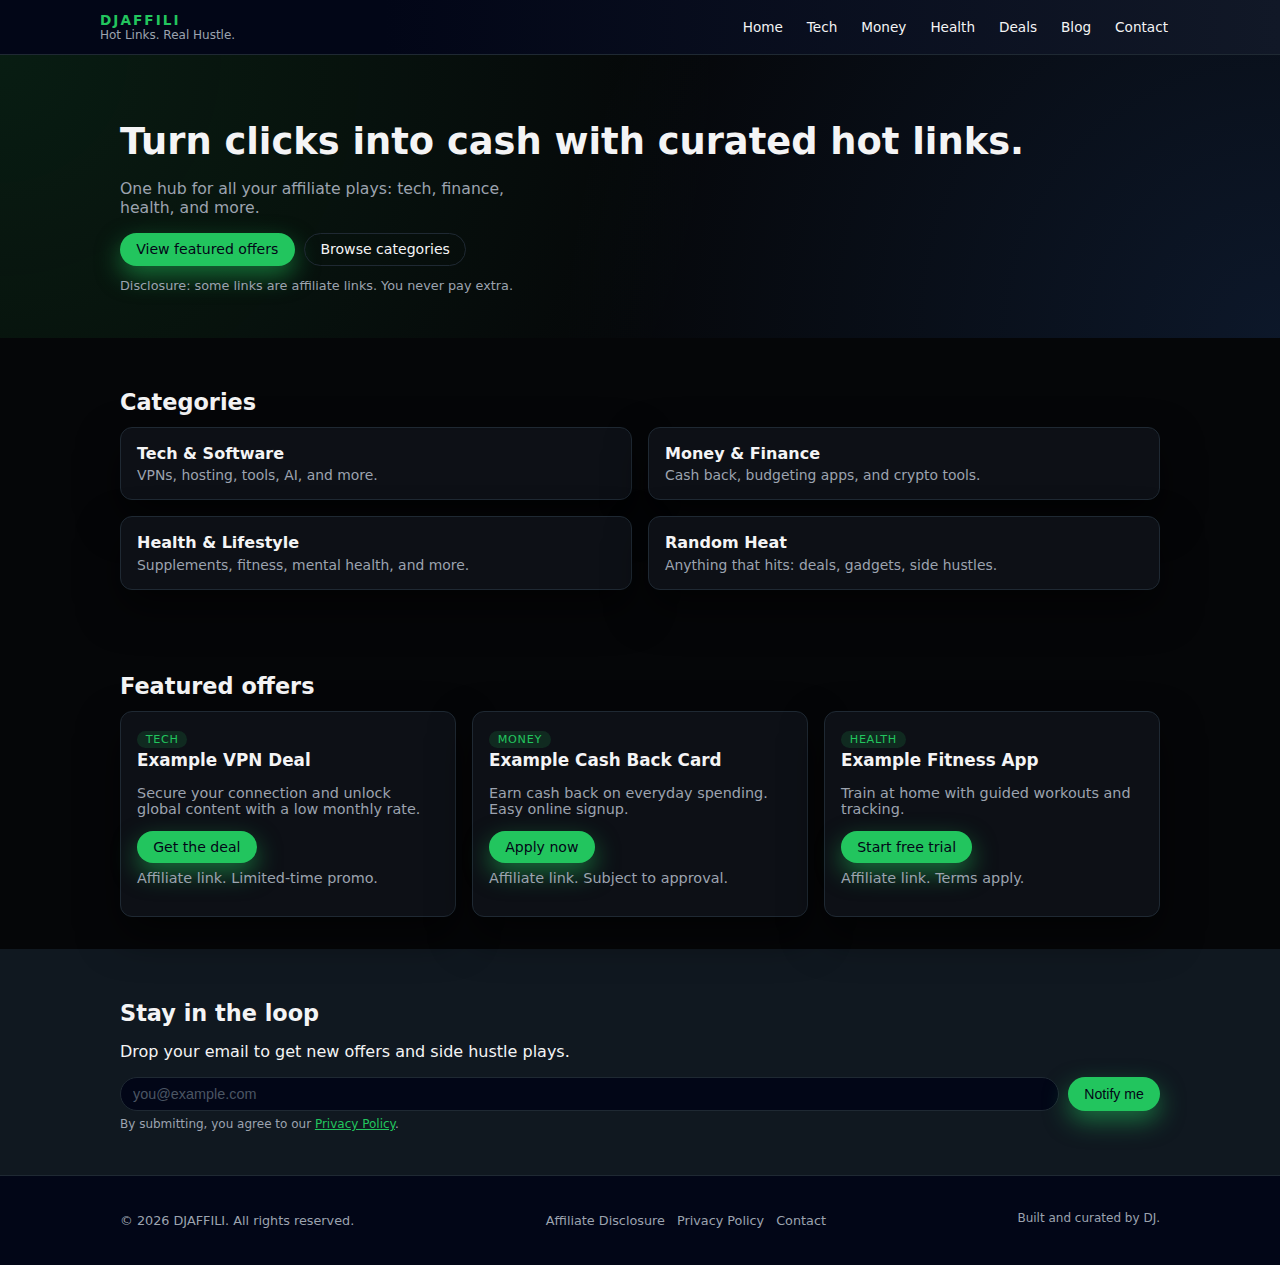
<file: index.html>
<!doctype html>
<html lang="en">
<head>
  <meta charset="utf-8">
  <title>DJAFFILI — Hot Links. Real Hustle.</title>
  <meta name="viewport" content="width=device-width, initial-scale=1">
  <meta name="description" content="DJAFFILI: curated affiliate offers in tech, money, health, and more. Short links, clean pages, real payouts.">

  <link rel="stylesheet" href="styles/main.css">
</head>
<body>
  <header class="site-header">
    <div class="container header-inner">
      <div class="logo">
        <span class="logo-main">DJAFFILI</span>
        <span class="logo-tag">Hot Links. Real Hustle.</span>
      </div>

      <nav class="nav">
        <button class="nav-toggle" aria-label="Toggle menu">&#9776;</button>
        <ul class="nav-list">
          <li><a href="/">Home</a></li>
          <li><a href="offers/tech.html">Tech</a></li>
          <li><a href="offers/finance.html">Money</a></li>
          <li><a href="offers/health.html">Health</a></li>
          <li><a href="offers/misc.html">Deals</a></li>
          <li><a href="blog/">Blog</a></li>
          <li><a href="contact.html">Contact</a></li>
        </ul>
      </nav>
    </div>
  </header>

  <main>
    <!-- Hero -->
    <section class="hero">
      <div class="container hero-inner">
        <div>
          <h1>Turn clicks into cash with curated hot links.</h1>
          <p class="hero-sub">
            One hub for all your affiliate plays: tech, finance, health, and more.
          </p>
          <div class="hero-actions">
            <a href="#featured" class="btn btn-primary">View featured offers</a>
            <a href="offers/tech.html" class="btn btn-ghost">Browse categories</a>
          </div>
          <p class="hero-note">Disclosure: some links are affiliate links. You never pay extra.</p>
        </div>
      </div>
    </section>

    <!-- Categories -->
    <section class="section" id="categories">
      <div class="container">
        <h2>Categories</h2>
        <div class="grid grid-4">
          <a class="card" href="offers/tech.html">
            <h3>Tech & Software</h3>
            <p>VPNs, hosting, tools, AI, and more.</p>
          </a>
          <a class="card" href="offers/finance.html">
            <h3>Money & Finance</h3>
            <p>Cash back, budgeting apps, and crypto tools.</p>
          </a>
          <a class="card" href="offers/health.html">
            <h3>Health & Lifestyle</h3>
            <p>Supplements, fitness, mental health, and more.</p>
          </a>
          <a class="card" href="offers/misc.html">
            <h3>Random Heat</h3>
            <p>Anything that hits: deals, gadgets, side hustles.</p>
          </a>
        </div>
      </div>
    </section>

    <!-- Featured offers -->
    <section class="section" id="featured">
      <div class="container">
        <h2>Featured offers</h2>
        <div class="grid grid-3">
          <!-- Offer 1 -->
          <article class="offer-card">
            <div class="offer-tag">Tech</div>
            <h3>Example VPN Deal</h3>
            <p>Secure your connection and unlock global content with a low monthly rate.</p>
            <a
              href="redirects/tech-offer1.html"
              class="btn btn-primary"
              data-offer="tech-offer1"
            >Get the deal</a>
            <p class="offer-disclosure">Affiliate link. Limited-time promo.</p>
          </article>

          <!-- Offer 2 -->
          <article class="offer-card">
            <div class="offer-tag">Money</div>
            <h3>Example Cash Back Card</h3>
            <p>Earn cash back on everyday spending. Easy online signup.</p>
            <a
              href="redirects/finance-offer1.html"
              class="btn btn-primary"
              data-offer="finance-offer1"
            >Apply now</a>
            <p class="offer-disclosure">Affiliate link. Subject to approval.</p>
          </article>

          <!-- Offer 3 -->
          <article class="offer-card">
            <div class="offer-tag">Health</div>
            <h3>Example Fitness App</h3>
            <p>Train at home with guided workouts and tracking.</p>
            <a
              href="redirects/health-offer1.html"
              class="btn btn-primary"
              data-offer="health-offer1"
            >Start free trial</a>
            <p class="offer-disclosure">Affiliate link. Terms apply.</p>
          </article>
        </div>
      </div>
    </section>

    <!-- Email capture (optional hook for later) -->
    <section class="section section-contrast">
      <div class="container">
        <h2>Stay in the loop</h2>
        <p>Drop your email to get new offers and side hustle plays.</p>
        <form class="simple-form" action="#" method="post">
          <!-- Hook this up to MailerLite / other later -->
          <input type="email" name="email" placeholder="you@example.com" required>
          <button type="submit" class="btn btn-primary">Notify me</button>
        </form>
        <p class="small">By submitting, you agree to our <a href="privacy.html">Privacy Policy</a>.</p>
      </div>
    </section>
  </main>

  <footer class="site-footer">
    <div class="container footer-inner">
      <p>&copy; <span id="year"></span> DJAFFILI. All rights reserved.</p>
      <div class="footer-links">
        <a href="disclosure.html">Affiliate Disclosure</a>
        <a href="privacy.html">Privacy Policy</a>
        <a href="contact.html">Contact</a>
      </div>
      <p class="small">Built and curated by DJ.</p>
    </div>
  </footer>

  <script src="scripts/tracker.js"></script>
  <script>
    // Mobile nav toggle
    const toggle = document.querySelector('.nav-toggle');
    const navList = document.querySelector('.nav-list');
    if (toggle && navList) {
      toggle.addEventListener('click', () => {
        navList.classList.toggle('nav-open');
      });
    }

    // Set year
    document.getElementById('year').textContent = new Date().getFullYear();
  </script>
</body>
</html>
</file>
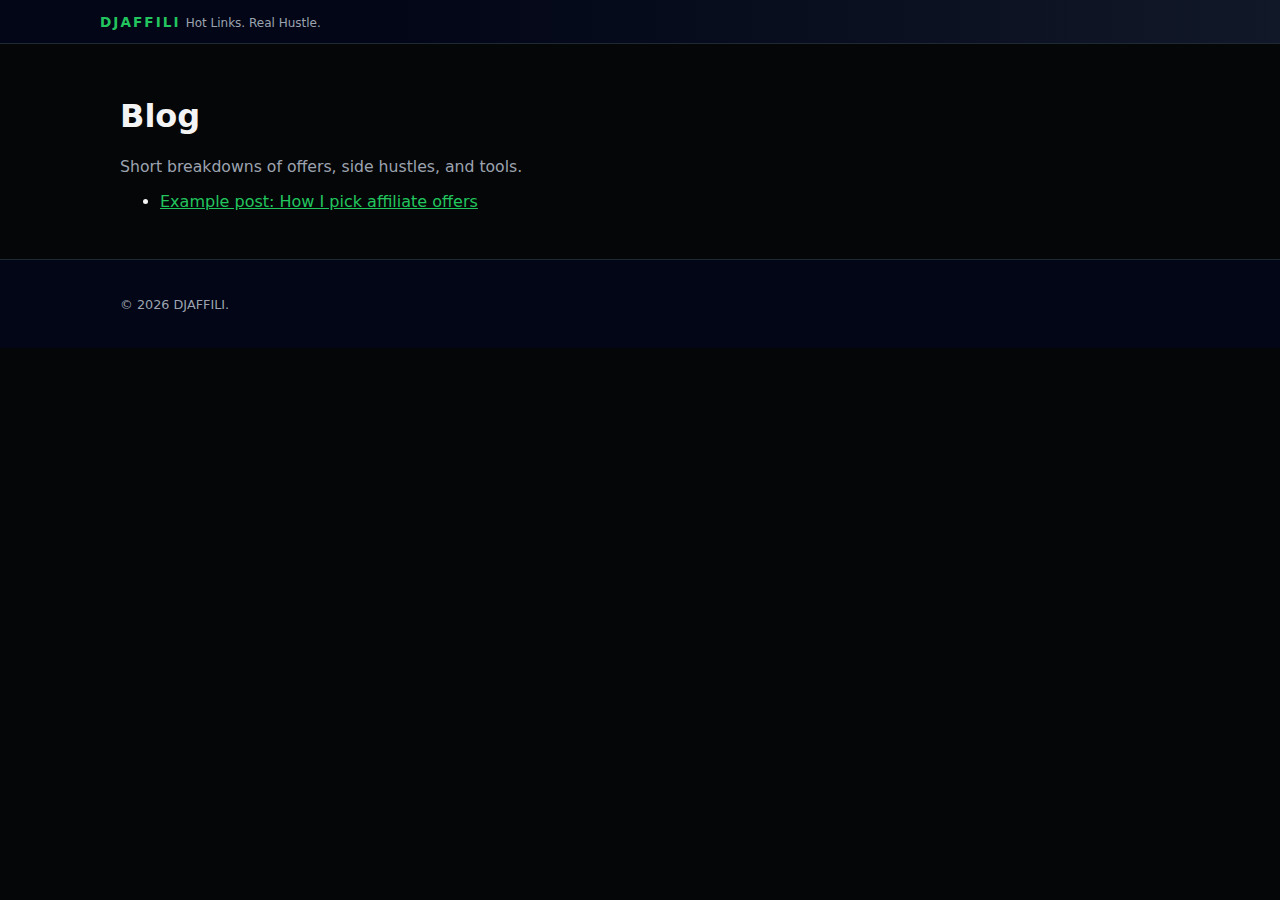
<file: blog/index.html>
<!doctype html>
<html lang="en">
<head>
  <meta charset="utf-8">
  <title>Blog | DJAFFILI</title>
  <meta name="viewport" content="width=device-width, initial-scale=1">
  <link rel="stylesheet" href="../styles/main.css">
</head>
<body>
  <header class="site-header">
    <div class="container header-inner">
      <div class="logo">
        <a href="../" style="text-decoration:none; color:inherit;">
          <span class="logo-main">DJAFFILI</span>
          <span class="logo-tag">Hot Links. Real Hustle.</span>
        </a>
      </div>
    </div>
  </header>

  <main class="section">
    <div class="container">
      <h1>Blog</h1>
      <p class="hero-sub">Short breakdowns of offers, side hustles, and tools.</p>

      <ul>
        <li>
          <a href="posts/first-post.html">Example post: How I pick affiliate offers</a>
        </li>
      </ul>
    </div>
  </main>

  <footer class="site-footer">
    <div class="container footer-inner">
      <p>&copy; <span id="year"></span> DJAFFILI.</p>
    </div>
  </footer>

  <script>
    document.getElementById("year").textContent = new Date().getFullYear();
  </script>
</body>
</html>
</file>
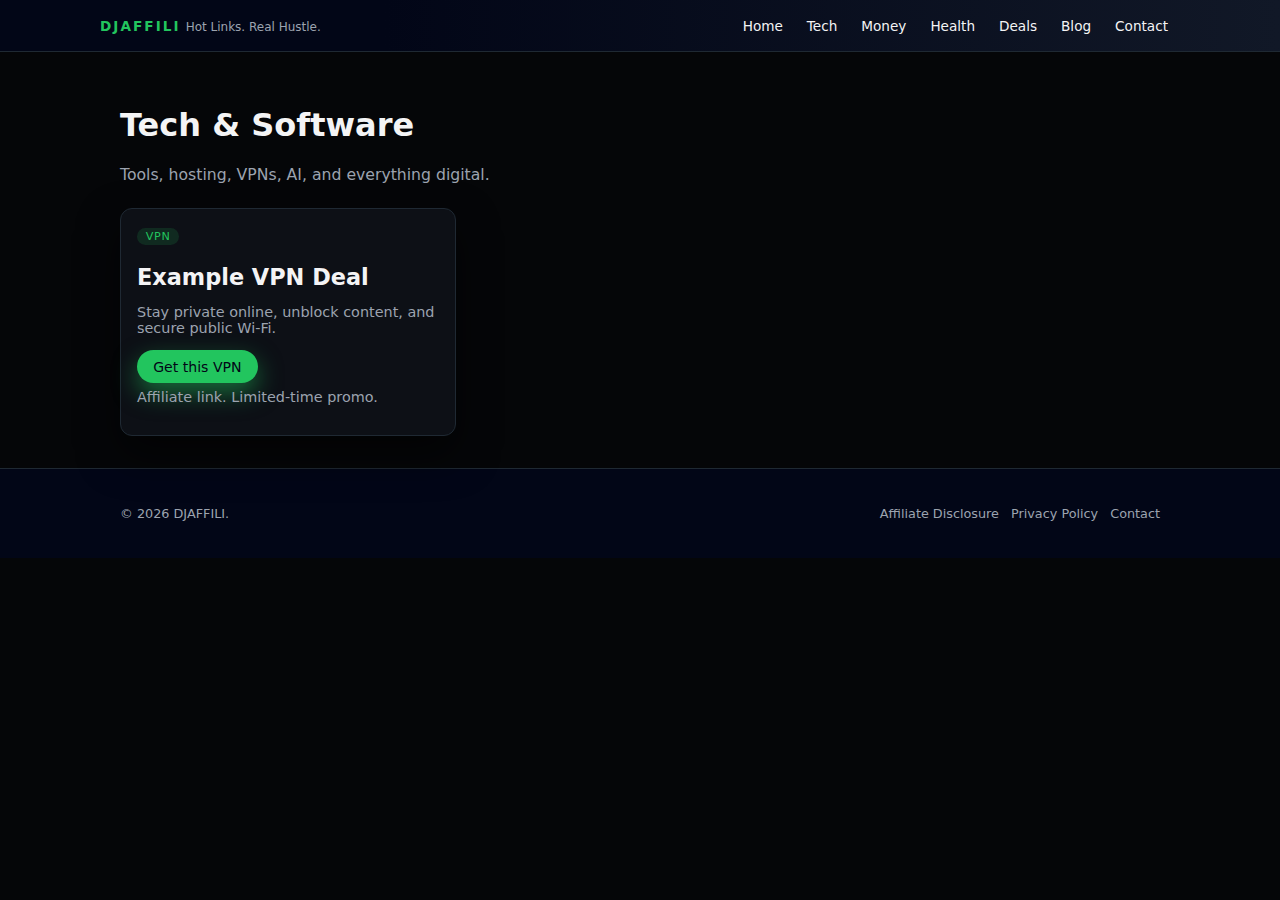
<file: offers/tech.html>
<!doctype html>
<html lang="en">
<head>
  <meta charset="utf-8">
  <title>Tech & Software Deals | DJAFFILI</title>
  <meta name="viewport" content="width=device-width, initial-scale=1">
  <meta name="description" content="Tech and software affiliate deals: VPNs, hosting, AI tools, and more.">
  <link rel="stylesheet" href="../styles/main.css">
</head>
<body>
  <header class="site-header">
    <div class="container header-inner">
      <div class="logo">
        <a href="../" style="text-decoration:none; color:inherit;">
          <span class="logo-main">DJAFFILI</span>
          <span class="logo-tag">Hot Links. Real Hustle.</span>
        </a>
      </div>
      <nav class="nav">
        <button class="nav-toggle" aria-label="Toggle menu">&#9776;</button>
        <ul class="nav-list">
          <li><a href="../">Home</a></li>
          <li><a href="tech.html">Tech</a></li>
          <li><a href="finance.html">Money</a></li>
          <li><a href="health.html">Health</a></li>
          <li><a href="misc.html">Deals</a></li>
          <li><a href="../blog/">Blog</a></li>
          <li><a href="../contact.html">Contact</a></li>
        </ul>
      </nav>
    </div>
  </header>

  <main class="section">
    <div class="container">
      <h1>Tech & Software</h1>
      <p class="hero-sub">
        Tools, hosting, VPNs, AI, and everything digital.
      </p>

      <div class="grid grid-3" style="margin-top:1.5rem;">
        <!-- Offer card 1 -->
        <article class="offer-card">
          <div class="offer-tag">VPN</div>
          <h2>Example VPN Deal</h2>
          <p>Stay private online, unblock content, and secure public Wi-Fi.</p>
          <a
            href="../redirects/tech-offer1.html"
            class="btn btn-primary"
            data-offer="tech-offer1"
          >Get this VPN</a>
          <p class="offer-disclosure">Affiliate link. Limited-time promo.</p>
        </article>

        <!-- Add more offers here by copying article.offer-card -->
      </div>
    </div>
  </main>

  <footer class="site-footer">
    <div class="container footer-inner">
      <p>&copy; <span id="year"></span> DJAFFILI.</p>
      <div class="footer-links">
        <a href="../disclosure.html">Affiliate Disclosure</a>
        <a href="../privacy.html">Privacy Policy</a>
        <a href="../contact.html">Contact</a>
      </div>
    </div>
  </footer>

  <script src="../scripts/tracker.js"></script>
  <script>
    const toggle = document.querySelector('.nav-toggle');
    const navList = document.querySelector('.nav-list');
    if (toggle && navList) {
      toggle.addEventListener('click', () => {
        navList.classList.toggle('nav-open');
      });
    }
    document.getElementById('year').textContent = new Date().getFullYear();
  </script>
</body>
</html>
</file>
<file: styles/main.css>
:root {
  --bg: #050608;
  --bg-soft: #0d1016;
  --bg-contrast: #101820;
  --text: #f4f4f5;
  --muted: #9ca3af;
  --accent: #22c55e;
  --accent-soft: rgba(34, 197, 94, 0.15);
  --border-soft: #1f2933;
  --danger: #f97373;
  --radius: 12px;
  --shadow-soft: 0 18px 40px rgba(0, 0, 0, 0.55);
  --transition: 0.18s ease-out;
  --font: system-ui, -apple-system, BlinkMacSystemFont, "SF Pro Text",
    "Segoe UI", sans-serif;
}

*,
*::before,
*::after {
  box-sizing: border-box;
}

html,
body {
  margin: 0;
  padding: 0;
  font-family: var(--font);
  background-color: var(--bg);
  color: var(--text);
}

/* layout */

.container {
  width: 100%;
  max-width: 1080px;
  margin: 0 auto;
  padding: 0 1.25rem;
}

/* header */

.site-header {
  border-bottom: 1px solid var(--border-soft);
  background: linear-gradient(90deg, #020617 0%, #020617 30%, #111827 100%);
  position: sticky;
  top: 0;
  z-index: 10;
}

.header-inner {
  display: flex;
  align-items: center;
  justify-content: space-between;
  padding: 0.75rem 0;
}

.logo {
  display: flex;
  flex-direction: column;
}

.logo-main {
  font-weight: 700;
  letter-spacing: 0.15em;
  font-size: 0.85rem;
  text-transform: uppercase;
  color: var(--accent);
}

.logo-tag {
  font-size: 0.75rem;
  color: var(--muted);
}

/* nav */

.nav {
  position: relative;
}

.nav-toggle {
  background: none;
  border: 1px solid var(--border-soft);
  color: var(--text);
  border-radius: 999px;
  padding: 0.25rem 0.65rem;
  font-size: 1.2rem;
  display: inline-flex;
  align-items: center;
  justify-content: center;
}

.nav-list {
  list-style: none;
  margin: 0;
  padding: 0;
  position: absolute;
  right: 0;
  top: 2.5rem;
  background: #020617;
  border: 1px solid var(--border-soft);
  border-radius: var(--radius);
  min-width: 180px;
  display: none;
}

.nav-list.nav-open {
  display: block;
}

.nav-list li {
  border-bottom: 1px solid var(--border-soft);
}

.nav-list li:last-child {
  border-bottom: none;
}

.nav-list a {
  display: block;
  padding: 0.6rem 0.9rem;
  color: var(--text);
  text-decoration: none;
  font-size: 0.9rem;
}

.nav-list a:hover {
  background: rgba(15, 23, 42, 0.9);
  color: var(--accent);
}

/* hero */

.hero {
  padding: 2.5rem 0 2rem;
  background:
    radial-gradient(circle at top left, rgba(34, 197, 94, 0.12), transparent 55%),
    radial-gradient(circle at bottom right, rgba(59, 130, 246, 0.14), transparent 55%);
}

.hero-inner {
  display: flex;
  flex-direction: column;
  gap: 1.5rem;
}

.hero h1 {
  font-size: 1.9rem;
  line-height: 1.2;
  margin-bottom: 0.4rem;
}

.hero-sub {
  font-size: 0.98rem;
  color: var(--muted);
  max-width: 26rem;
}

.hero-actions {
  display: flex;
  flex-wrap: wrap;
  gap: 0.6rem;
  margin-top: 0.9rem;
}

.hero-note {
  margin-top: 0.8rem;
  font-size: 0.8rem;
  color: var(--muted);
}

/* sections */

.section {
  padding: 2rem 0;
}

.section h2 {
  font-size: 1.4rem;
  margin-bottom: 0.75rem;
}

.section-contrast {
  background: var(--bg-contrast);
}

/* grid */

.grid {
  display: grid;
  gap: 1rem;
}

.grid-4 {
  grid-template-columns: repeat(1, minmax(0, 1fr));
}

.grid-3 {
  grid-template-columns: repeat(1, minmax(0, 1fr));
}

/* cards */

.card,
.offer-card {
  background: var(--bg-soft);
  border-radius: var(--radius);
  padding: 1rem;
  border: 1px solid var(--border-soft);
  box-shadow: var(--shadow-soft);
  text-decoration: none;
  color: var(--text);
  transition: transform var(--transition), box-shadow var(--transition), border-color var(--transition), background var(--transition);
}

.card:hover,
.offer-card:hover {
  transform: translateY(-2px);
  box-shadow: 0 22px 45px rgba(0, 0, 0, 0.75);
  border-color: var(--accent);
  background: #020617;
}

.card h3 {
  margin: 0 0 0.3rem;
  font-size: 1rem;
}

.card p {
  margin: 0;
  font-size: 0.87rem;
  color: var(--muted);
}

/* offers */

.offer-card h3 {
  margin-top: 0.15rem;
  margin-bottom: 0.4rem;
  font-size: 1.05rem;
}

.offer-card p {
  font-size: 0.9rem;
  color: var(--muted);
}

.offer-tag {
  display: inline-flex;
  align-items: center;
  padding: 0.12rem 0.55rem;
  border-radius: 999px;
  font-size: 0.7rem;
  background: var(--accent-soft);
  color: var(--accent);
  text-transform: uppercase;
  letter-spacing: 0.06em;
}

.offer-disclosure {
  margin-top: 0.4rem;
  font-size: 0.75rem;
  color: var(--muted);
}

/* buttons */

.btn {
  display: inline-flex;
  align-items: center;
  justify-content: center;
  border-radius: 999px;
  padding: 0.45rem 0.95rem;
  font-size: 0.88rem;
  border: 1px solid transparent;
  text-decoration: none;
  cursor: pointer;
  transition: background var(--transition), color var(--transition), border-color var(--transition), transform var(--transition), box-shadow var(--transition);
}

.btn-primary {
  background: var(--accent);
  color: #020617;
  box-shadow: 0 10px 25px rgba(34, 197, 94, 0.5);
}

.btn-primary:hover {
  background: #16a34a;
  transform: translateY(-1px);
  box-shadow: 0 14px 32px rgba(34, 197, 94, 0.6);
}

.btn-ghost {
  background: transparent;
  color: var(--text);
  border-color: var(--border-soft);
}

.btn-ghost:hover {
  border-color: var(--accent);
  color: var(--accent);
}

/* forms */

.simple-form {
  display: flex;
  flex-wrap: wrap;
  gap: 0.6rem;
  margin-top: 0.8rem;
}

.simple-form input[type="email"] {
  flex: 1 1 180px;
  padding: 0.5rem 0.75rem;
  border-radius: 999px;
  border: 1px solid var(--border-soft);
  background: #020617;
  color: var(--text);
  font-size: 0.9rem;
}

.simple-form input::placeholder {
  color: #4b5563;
}

/* footer */

.site-footer {
  border-top: 1px solid var(--border-soft);
  padding: 1.5rem 0;
  background: #020617;
}

.footer-inner {
  display: flex;
  flex-direction: column;
  gap: 0.75rem;
  font-size: 0.8rem;
  color: var(--muted);
}

.footer-links {
  display: flex;
  flex-wrap: wrap;
  gap: 0.75rem;
}

.footer-links a {
  color: var(--muted);
  text-decoration: none;
}

.footer-links a:hover {
  color: var(--accent);
}

/* misc */

a {
  color: var(--accent);
}

a:hover {
  text-decoration: underline;
}

.small {
  font-size: 0.75rem;
  color: var(--muted);
  margin-top: 0.4rem;
}

/* responsive */

@media (min-width: 640px) {
  .hero h1 {
    font-size: 2.3rem;
  }

  .grid-4 {
    grid-template-columns: repeat(2, minmax(0, 1fr));
  }

  .grid-3 {
    grid-template-columns: repeat(3, minmax(0, 1fr));
  }

  .footer-inner {
    flex-direction: row;
    align-items: center;
    justify-content: space-between;
  }
}

@media (min-width: 768px) {
  .nav-toggle {
    display: none;
  }

  .nav-list {
    position: static;
    display: flex !important;
    flex-direction: row;
    background: transparent;
    border: none;
    min-width: 0;
  }

  .nav-list li {
    border: none;
  }

  .nav-list a {
    padding: 0.35rem 0.75rem;
    font-size: 0.85rem;
    border-radius: 999px;
  }

  .nav-list a:hover {
    background: rgba(15, 23, 42, 0.8);
  }
}
</file>
